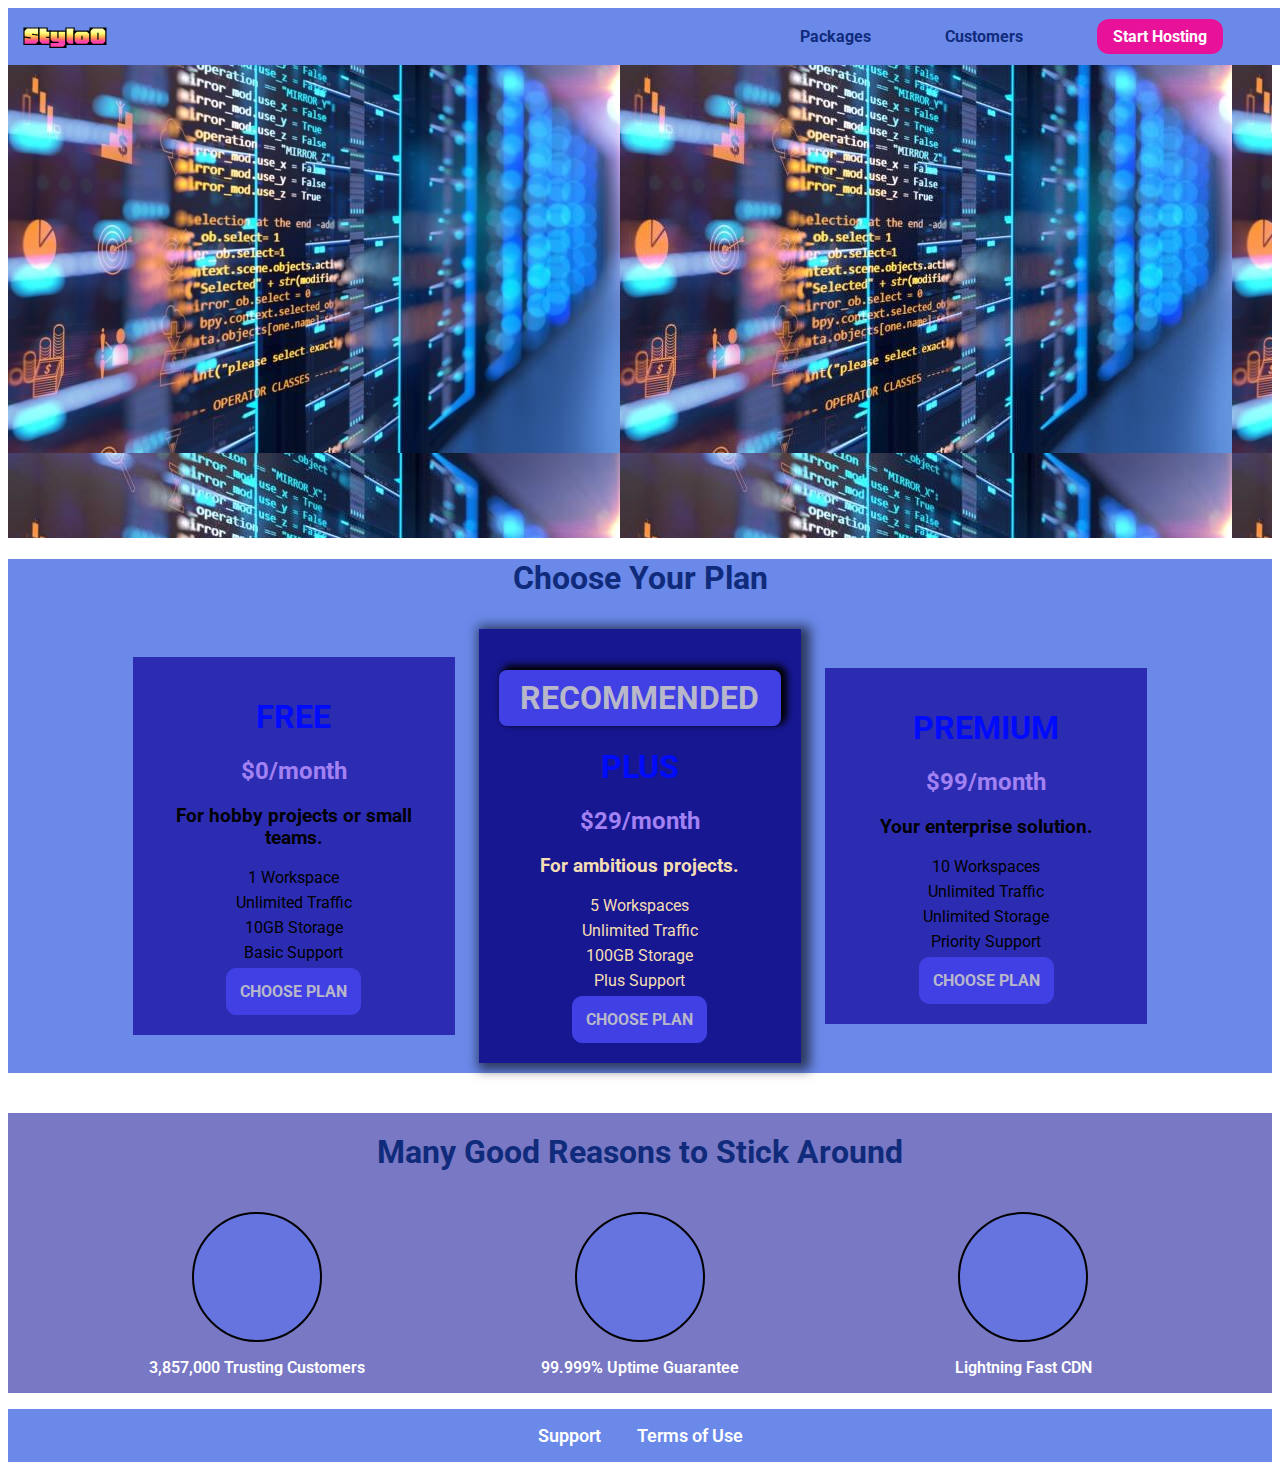
<file: index.html>
<!DOCTYPE html>
<html lang="en">
<head>
    <meta charset="UTF-8">
    <meta name="viewport" content="width=device-width, initial-scale=1.0">
    <link href="https://fonts.googleapis.com/css2?family=Blaka+Ink&family=Honk&family=Roboto:ital,wght@0,100;0,300;0,400;0,500;0,700;0,900;1,100;1,300;1,400;1,500;1,700;1,900&display=swap" rel="stylesheet">
    <link href="https://fonts.googleapis.com/css2?family=Roboto:ital,wght@0,100;0,300;0,400;0,500;0,700;0,900;1,100;1,300;1,400;1,500;1,700;1,900&display=swap" rel="stylesheet">
    <link href="https://fonts.googleapis.com/css2?family=Jersey+15&family=Kode+Mono:wght@400..700&display=swap" rel="stylesheet">
    <link rel="stylesheet" href="./shared.css">
    <link rel="stylesheet" href="style.css">
    <title>UDEMY COURSE</title>
</head>
<body>
    <header class="main-header">
        <div>
            <a href="" class="main-header-brand">StyloO</a>
        </div>
        <nav class="main-nav">
            <ul class="main-nav-items">
                <li class="main-nav-item"><a href="/packages/packages.html">Packages</a></li>
                <li class="main-nav-item"> <a href="#">Customers</a></li>
                <li class="main-nav-item main-nav-item-cta"><a href="#">Start Hosting</a></li>
            </ul>
         
        </nav>
    </header>
    <main>
        <section id="product-overview">
            <h1>Get the freedom you deserve.</h1>

        </section>

        <section id="plans">
            <h1 class="title">Choose Your Plan</h1>
            <div class="plans-list">
                <article class="plan">
                    <h1 class="plan-title">FREE</h1>
                    <h2 class="plan-price">$0/month</h2>
                    <h3>For hobby projects or small teams.</h3>
                    <ul class="plan-features">
                        <li>1 Workspace</li>
                        <li>Unlimited Traffic</li>
                        <li>10GB Storage</li>
                        <li>Basic Support</li>
                    </ul>
                    <div>
                        <button class="button">CHOOSE PLAN</button>
                    </div>
                </article>
                <article class="plan plan-highlight">
                    <h1 class="plan-recommended">RECOMMENDED</h1>
                    <h1 class="plan-title">PLUS</h1>
                    <h2 class="plan-price">$29/month</h2>
                    <h3>For ambitious projects.</h3>
                    <ul class="plan-features">
                        <li>5 Workspaces</li>
                        <li>Unlimited Traffic</li>
                        <li>100GB Storage</li>
                        <li>Plus Support</li>
                    </ul>
                    <div>
                        <button class="button">CHOOSE PLAN</button>
                    </div>
                </article>
                <article class="plan">
                    <h1 class="plan-title">PREMIUM</h1>
                    <h2 class="plan-price">$99/month</h2>
                    <h3>Your enterprise solution.</h3>
                    <ul class="plan-features">
                        <li>10 Workspaces</li>
                        <li>Unlimited Traffic</li>
                        <li>Unlimited Storage</li>
                        <li>Priority Support</li>
                    </ul>
                    <div>
                        <button class="button">CHOOSE PLAN</button>
                    </div>
                </article>
            </div>

        </section>
        <section id="key-features">
            <h1 class="title">Many Good Reasons to Stick Around</h1>
            <ul class="key-features-list">
                <li class="key-feature">
                    <div class="key-feature-image">

                    </div>
                    <p class="key-feature-descripton">3,857,000 Trusting Customers</p>
                </li>
                <li class="key-feature">
                    <div class="key-feature-image">

                    </div>
                    <p class="key-feature-descripton">99.999% Uptime Guarantee</p>
                </li>
                <li class="key-feature">
                    <div class="key-feature-image">

                    </div>
                    <p class="key-feature-descripton">Lightning Fast CDN</p>
                </li> 
            </ul>
        </section>
    </main>
    <footer class="footer">
        <nav>
            <ul class="footer-links">
                <li class="footer-link">
                    <a href="#">Support</a>
                </li>
                <li class="footer-link"> 
                    <a href="#">Terms of Use</a>
                </li>
            </ul>
        </nav>
    </footer>
</body>
</html>
</file>
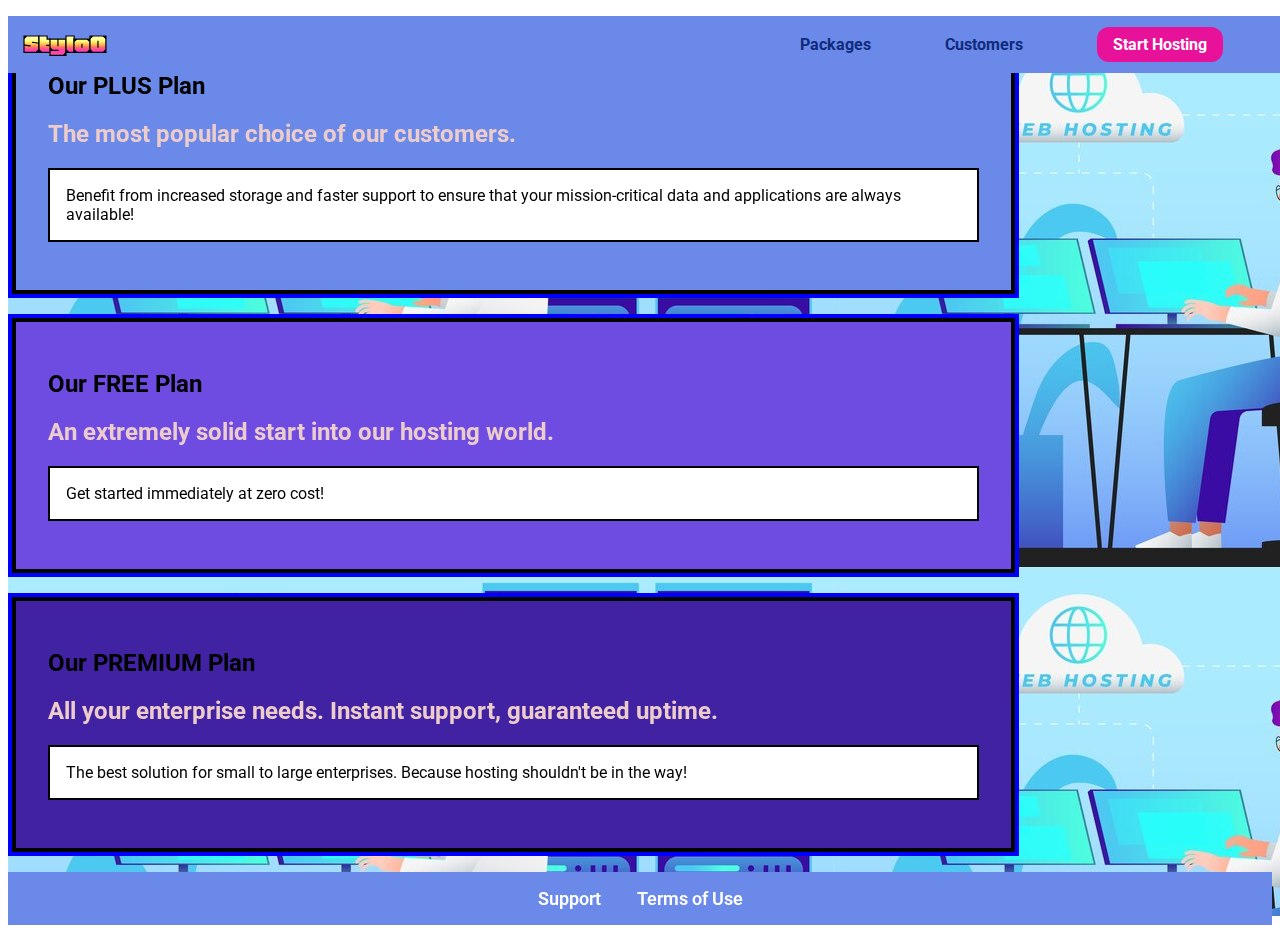
<file: packages/packages.html>
<!DOCTYPE html>
<html lang="en">
<head>
    <meta charset="UTF-8">
    <meta name="viewport" content="width=device-width, initial-scale=1.0">
    <link href="https://fonts.googleapis.com/css2?family=Blaka+Ink&family=Honk&family=Roboto:ital,wght@0,100;0,300;0,400;0,500;0,700;0,900;1,100;1,300;1,400;1,500;1,700;1,900&display=swap" rel="stylesheet">
    <link href="https://fonts.googleapis.com/css2?family=Roboto:ital,wght@0,100;0,300;0,400;0,500;0,700;0,900;1,100;1,300;1,400;1,500;1,700;1,900&display=swap" rel="stylesheet">
    <link href="https://fonts.googleapis.com/css2?family=Jersey+15&family=Kode+Mono:wght@400..700&display=swap" rel="stylesheet">
    <link rel="stylesheet" href="../shared.css">
    <link rel="stylesheet" href="packages.css">
    <title>UDEMY COURSE</title>
</head>
<body>
    <div class="background"></div>
    <header class="main-header">
        <div>
            <a href="../index.html" class="main-header-brand">StyloO</a>
        </div>
        <nav class="main-nav">
            <ul class="main-nav-items">
                <li class="main-nav-item"><a href="./packages.html">Packages</a></li>
                <li class="main-nav-item"> <a href="#">Customers</a></li>
                <li class="main-nav-item main-nav-item-cta"><a href="#">Start Hosting</a></li>
            </ul>
         
        </nav>
    </header>
    <main>
        <section class="package" id="plus" >
            <a href="#">
                <h1 class="package-title">Our PLUS Plan</h1>
                <h2 class="package-second-title">The most popular choice of our customers.</h2>
                <p class="package-description">Benefit from increased storage and faster support to ensure that your mission-critical data and applications
                    are always available!</p>
            </a>
        </section>
        <section class="package" id="free">
            <a href="#">
                <h1 class="package-title">Our FREE Plan</h1>
                <h2 class="package-second-title">An extremely solid start into our hosting world.</h2>
                <p class="package-description">Get started immediately at zero cost!</p>
            </a>
        </section>
        <section class="package" id="premium">
            <a href="#">
                <h1 class="package-title">Our PREMIUM Plan</h1>
                <h2 class="package-second-title">All your enterprise needs. Instant support, guaranteed uptime. </h2>
                <p class="package-description">The best solution for small to large enterprises. Because hosting shouldn't be in the way!</p>
            </a>
        </section>
 
    </main>
    <footer class="footer">
        <nav>
            <ul class="footer-links">
                <li class="footer-link">
                    <a href="#">Support</a>
                </li>
                <li class="footer-link"> 
                    <a href="#">Terms of Use</a>
                </li>
            </ul>
        </nav>
    </footer>
</body>
</html>
</file>
<file: shared.css>
*{
    
    box-sizing: border-box;

}
body{
    font-family: "Roboto", sans-serif;
   
}
.main-header{
    background:rgb(106 137 233);
    width: 100%;
    position: fixed;
    padding: 10px 16px;
}

.main-header > div {
    display: inline-block;
    vertical-align: middle;
}
.main-nav {
    display: inline-block;
    text-align: right;
    width: calc(100% - 100px);
    vertical-align: middle;
}
.main-nav-item{
    display: inline-block;
    margin: 0 35px;

}

.main-nav-item a {
    color: rgb(16, 43, 123);
    text-decoration: none;
    font-size: 16px;
    font-weight: bold;
}

.main-nav-item a:hover,
.main-nav-item a:active {
    color: whitesmoke;
    font-size: 18px;
    border-bottom: 6px solid white;
}
.main-nav-item-cta a{
color: white;
background-color: #e81199;
padding: 8px 16px;
border-radius: 12px;
}
.main-nav-item-cta a:hover,
.main-nav-item-cta a:active
{
    background-color: #b11797;
    border: none;
}
.main-nav-items{
    margin: 0;
    padding: 0;
    list-style: none;
}
.main-header-brand{
    font-family: "Honk", system-ui;
    text-decoration: none;
    font-size: 30px;
}
.footer{
    background-color: rgb(106 137 233);
    padding: 16px;
    margin-top: 16px;
}
.footer-links{
    list-style: none;
    padding: 0;
    margin: 0;
    text-align: center;
}
.footer-link{
   display: inline-block;
   margin: 0px 16px;
}
.footer-link>a{
    color: white;
    text-decoration: none;
    font-size: 18px;
    font-weight: 600;
}
.footer-link>a:hover,
.footer-link>a:active{
    color: black;
}
.button{
    background-color:#4040e4;
    border-radius: 10px;
    color: #b8b8cb;
    font:inherit;
    border: 1px solid #4040e4;
    padding: 13px;
    font-weight: bold;
    cursor: pointer;
}
.button:hover,
.button:active{
    background-color: #000afd;
    color:black;
}
</file>
<file: style.css>
section{
    background-color:rgb(106 137 233);;
}
#product-overview h1{
    color: black;
    font-family: "Jersey 15", sans-serif;
    height: 530px;
    width:100%;
    margin: 0;
}
#product-overview{
background: url("/Best-Web-Hosting-in-Nigeria-Prices.jpg");  
}
.title{
    text-align: center;
    color: rgb(16, 43, 123);

}
.plan{
    background-color: rgb(44, 44, 178);
    text-align: center;
    padding: 20px;
    margin: 10px;
    display: inline-block;
    width: 30%;
    vertical-align: middle;
}
.plans-list{
    width: 85%;
    margin: auto;
    text-align: center;
}
.plan-title{
color: #000afd;
}
.plan-price{
color:#a281f2;
}
.plan-highlight{
    background-color: rgb(23, 23, 146);
    color: wheat;
    box-shadow: 4px 2px 11px 5px rgba(0, 0 , 0, 0.6);
}
.plan-recommended{
    background-color: #4040e4;
    color: rgb(184 184 202);
    box-shadow: 4px -3px 7px 2px black;
    padding: 9px;
    border-radius: 8px;
}
.plan-features{
    list-style: none;
    margin: 0;
    padding: 0;
}
.plan-features li{
    margin: 6px 0px;
}

#key-features{
    background:#7878c4;
    margin-top: 40px;
}
#key-features .title{
    padding: 20px;

}
.key-features-list{
    list-style: none;
    padding: 0;
    margin: 0;
    text-align: center;
}
.key-feature{
    display: inline-block;
    width: 30%;
    vertical-align: top;
}
.key-feature-image{
    background-color: #6674df;
    width: 130px;
    border: 2px solid black;
    border-radius: 50%;
    height: 130px;
    margin: auto;
}
.key-feature-descripton{
    color: white;
    font-size: 16px;
    font-weight: 600;
}
</file>
<file: packages/packages.css>
main{
    margin-top:16px;
}
.background{
background: url('/packages/images/abstract-creative-website-hosting-illustration_23-2149221120.jpg');
width: 100%;
height: 100%;
position: fixed;
z-index: -1;
}
.package{
    width: 80%;
    margin: 16px 0;
    border: 4px solid blue;
    background: white;
    
}
.package>a{
    border: 4px solid black;
    text-decoration: none;
    color: inherit;
    display: block;
    padding: 32px;
}
.package-title{
    font-size: 24px;
}
.package-second-title{
    color: rgb(237, 204, 204);
}
.package-description{
    border: 2px solid black;
    padding: 16px;
  background: white;
}
#plus{
    background-color: rgb(106 137 233);
}
#free{
    background-color:#6e4ce1;
}
#premium{
    background-color: #4022a2
}
.package>a:hover,
.package>a:active{
    background-color: rgb(58, 66, 218);
    border: 4px solid blue;
    box-shadow: 2px 0px 7px 3px;
}
</file>
